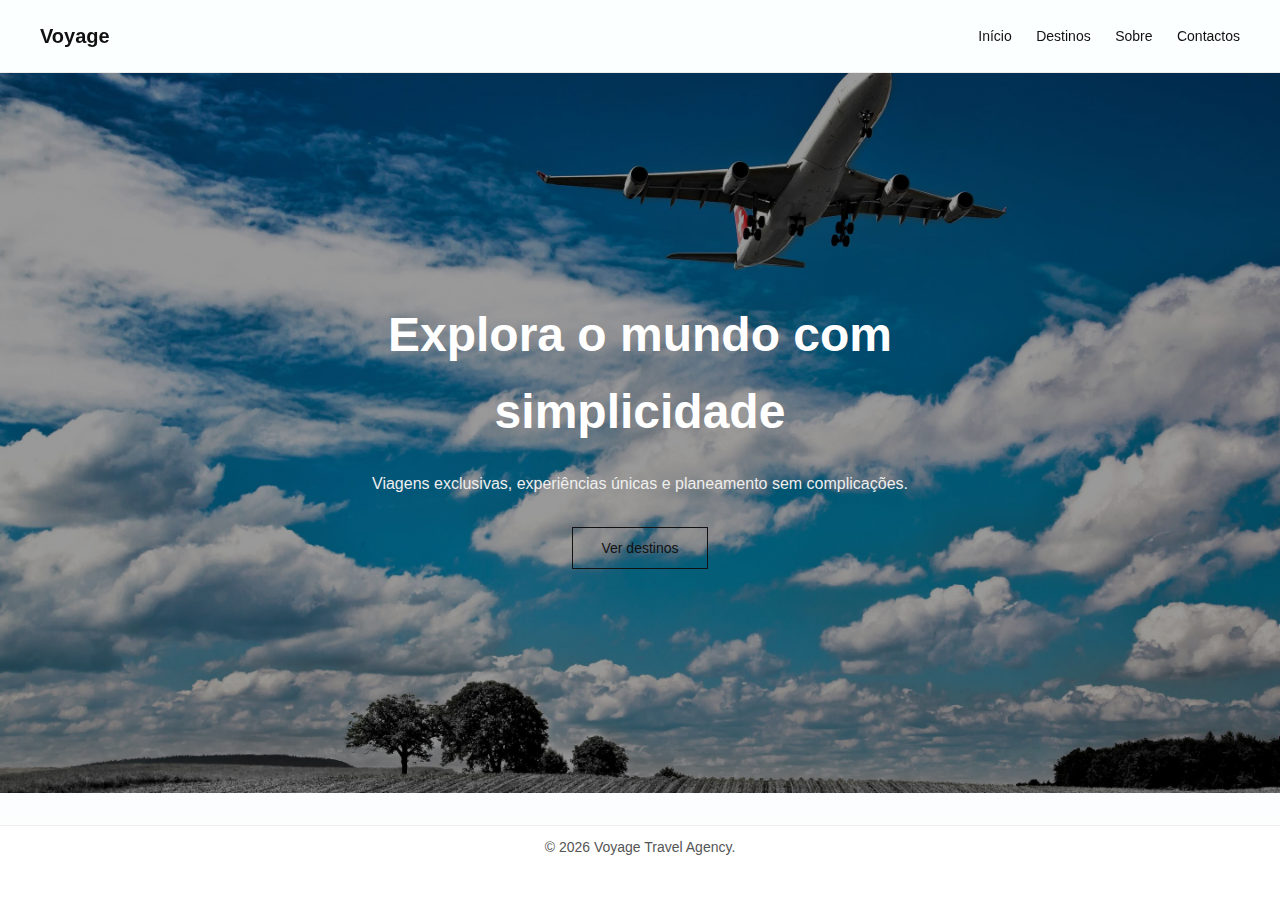
<file: index.html>
<!DOCTYPE html>
<html lang="pt-PT">
<head>
  <meta charset="UTF-8" />
  <meta name="viewport" content="width=device-width, initial-scale=1.0" />
  <link rel="stylesheet" href="styles.css">
  <title>Voyage | Agência de Viagens</title>
</head>
<body>


  <header>
    <h1>Voyage</h1>
    <nav>
      <a href="index.html">Início</a>
      <a href="destinos.html">Destinos</a>
      <a href="sobre.html">Sobre</a>
      <a href="contactos.html">Contactos</a>
    </nav>
  </header>

  <div class="hero" id="home">
    <div>
      <h2>Explora o mundo com simplicidade</h2>
      <p>Viagens exclusivas, experiências únicas e planeamento sem complicações.</p>
      <button class="btn" onclick="redirectDestinos()">Ver destinos</button>
    </div>
  </div>

  <footer>
    © 2026 Voyage Travel Agency.
  </footer>
</body>
</html>
</file>
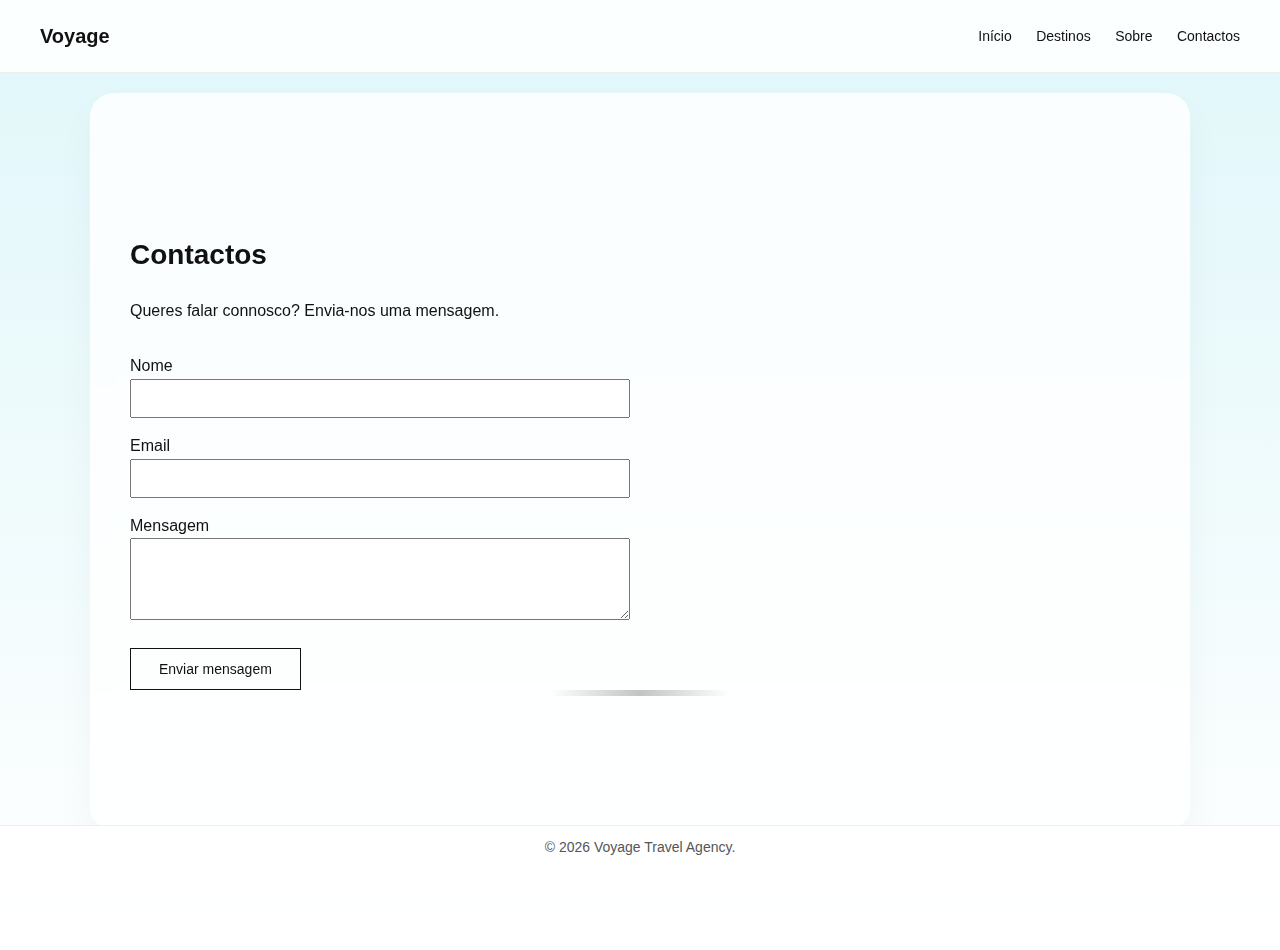
<file: contactos.html>
<!DOCTYPE html>
<html lang="pt-PT">
<head>
  <meta charset="UTF-8" />
  <meta name="viewport" content="width=device-width, initial-scale=1.0" />
  <link rel="stylesheet" href="styles.css">
  <title>Voyage | Agência de Viagens</title>
</head>
<body>


  <header>
    <h1>Voyage</h1>
    <nav>
      <a href="index.html">Início</a>
      <a href="destinos.html">Destinos</a>
      <a href="sobre.html">Sobre</a>
      <a href="contactos.html">Contactos</a>
    </nav>
  </header>

  <section id="contactos">
    <h3>Contactos</h3>
    <p>Queres falar connosco? Envia-nos uma mensagem.</p>

    <form onsubmit="return validarContacto()" style="max-width:500px;margin-top:30px">
      <label>Nome</label>
      <input type="text" id="contacto-nome" style="width:100%;padding:10px;margin-bottom:15px" />

      <label>Email</label>
      <input type="email" id="contacto-email" style="width:100%;padding:10px;margin-bottom:15px" />

      <label>Mensagem</label>
      <textarea id="contacto-mensagem" rows="4" style="width:100%;padding:10px;margin-bottom:20px"></textarea>

      <button class="btn" type="submit">Enviar mensagem</button>
    </form>
  </section>

  <footer>
    © 2026 Voyage Travel Agency.
  </footer>

  <script type="text/javascript" src="contactos.js"></script>

</body>
</html>
</file>
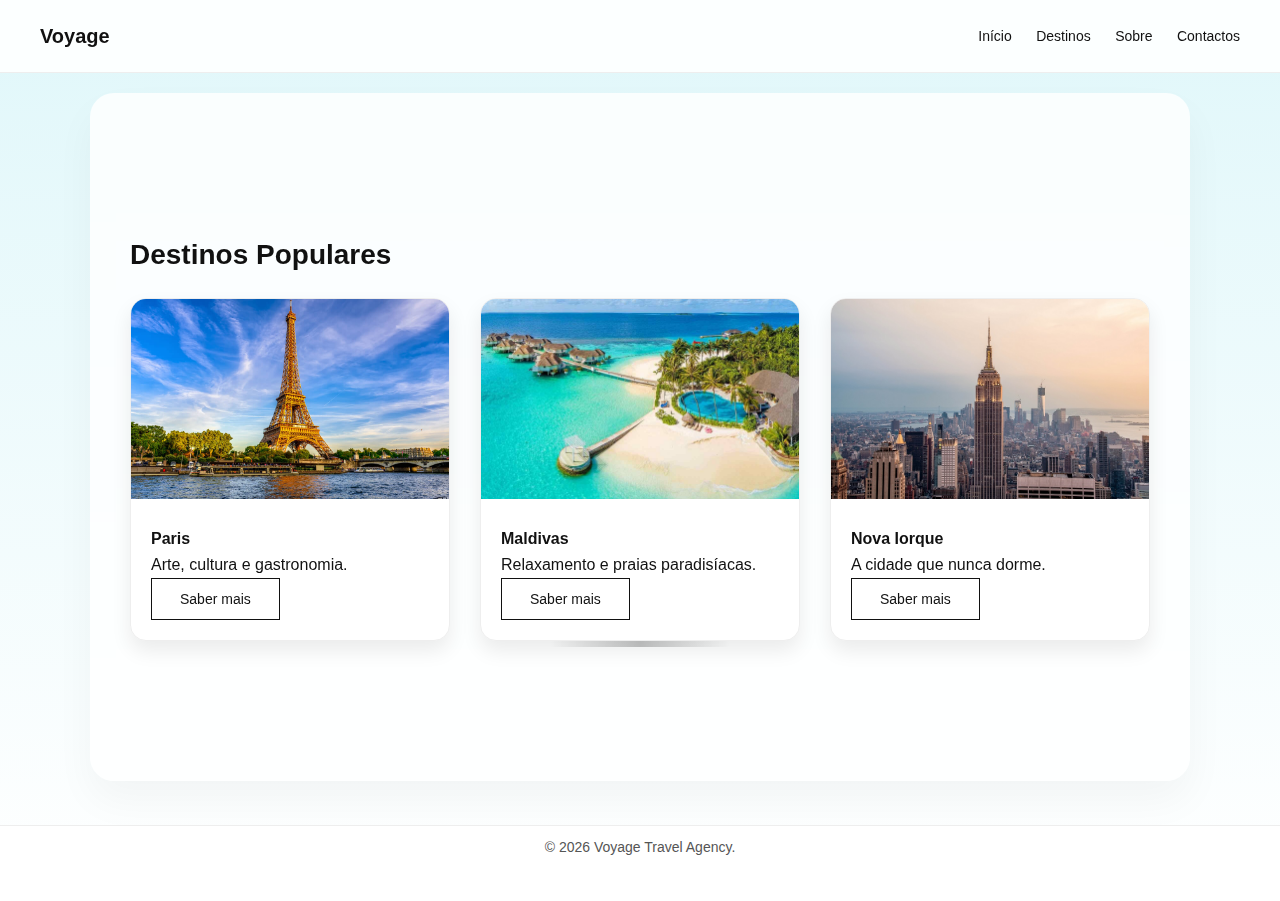
<file: destinos.html>
<!DOCTYPE html>
<html lang="pt-PT">
<head>
  <meta charset="UTF-8" />
  <meta name="viewport" content="width=device-width, initial-scale=1.0" />
  <link rel="stylesheet" href="styles.css">
  <title>Voyage | Agência de Viagens</title>
</head>
<body>


  <header>
    <h1>Voyage</h1>
    <nav>
      <a href="index.html">Início</a>
      <a href="destinos.html">Destinos</a>
      <a href="sobre.html">Sobre</a>
      <a href="contactos.html">Contactos</a>
    </nav>
  </header>

  <section id="destinos">
    <h3>Destinos Populares</h3>
    <div class="cards">
      <div class="card">
        <img src="imagens/paris.jpg" alt="Paris">
        <div class="card-content">
          <h4>Paris</h4>
          <p>Arte, cultura e gastronomia.</p>
          <button class="btn" onclick="redirect('paris')">Saber mais</button>
        </div>
      </div>

      <div class="card">
        <img src="imagens/maldivas.jpg" alt="Maldivas">
        <div class="card-content">
          <h4>Maldivas</h4>
          <p>Relaxamento e praias paradisíacas.</p>
          <button class="btn" onclick="redirect('maldivas')">Saber mais</button>
        </div>
      </div>

      <div class="card">
        <img src="imagens/novayork.jpg" alt="Nova Iorque">
        <div class="card-content">
          <h4>Nova Iorque</h4>
          <p>A cidade que nunca dorme.</p>
          <button class="btn" onclick="redirect('novaiorque')">Saber mais</button>
        </div>
      </div>
    </div>
  </section>

  <footer>
    © 2026 Voyage Travel Agency.
  </footer>

   
  <script type="text/javascript" src="destinos.js"></script>
</body>
</html>
</file>
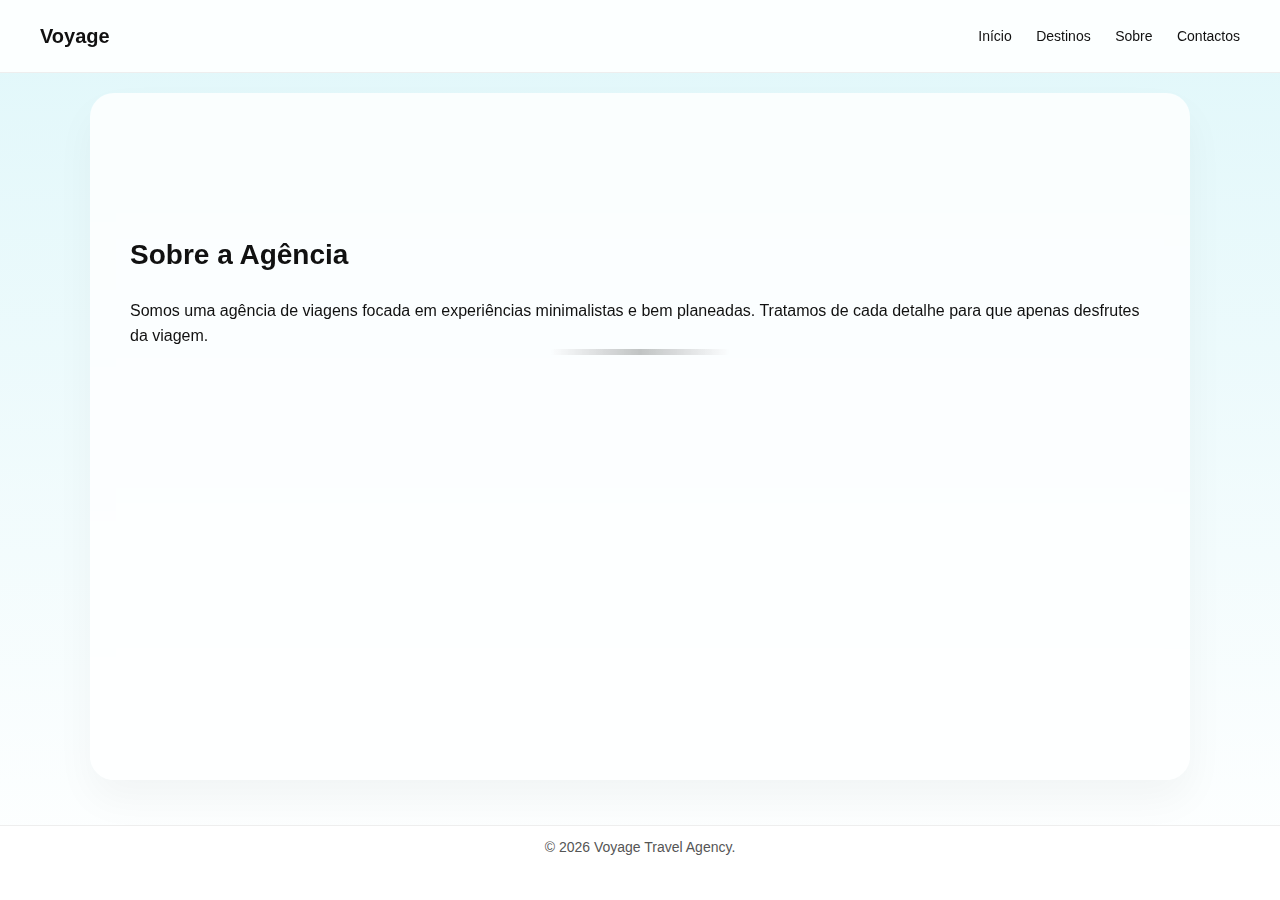
<file: sobre.html>
<!DOCTYPE html>
<html lang="pt-PT">
<head>
  <meta charset="UTF-8" />
  <meta name="viewport" content="width=device-width, initial-scale=1.0" />
  <link rel="stylesheet" href="styles.css">
  <title>Voyage | Agência de Viagens</title>
</head>
<body>


  <header>
    <h1>Voyage</h1>
    <nav>
      <a href="index.html">Início</a>
      <a href="destinos.html">Destinos</a>
      <a href="sobre.html">Sobre</a>
      <a href="contactos.html">Contactos</a>
    </nav>
  </header>

  <section id="sobre">
    <h3>Sobre a Agência</h3>
    <p>
      Somos uma agência de viagens focada em experiências minimalistas e bem planeadas.
      Tratamos de cada detalhe para que apenas desfrutes da viagem.
    </p>
  </section>

  <footer>
    © 2026 Voyage Travel Agency.
  </footer>
</body>
</html>
</file>
<file: styles.css>
* {
        margin: 0;
        padding: 0;
        box-sizing: border-box;
        font-family: Arial, Helvetica, sans-serif;
    }

    body {
        background: linear-gradient(180deg, #e0f7fa, #ffffff);
        color: #111;
        line-height: 1.6;
        min-height: 100vh;
        display: grid;
        grid-template-rows: auto 1fr auto;
        overflow-y: hidden;
    }

    header {
        display: flex;
        justify-content: space-between;
        align-items: center;
        padding: 20px 40px;
        border-bottom: 1px solid #eee;
        background: rgba(255,255,255,0.9);
        backdrop-filter: blur(10px);
        position: sticky;
        top: 0;
        z-index: 100;
    }

    header h1 {
        font-size: 20px;
        font-weight: 600;
    }

    nav a {
        margin-left: 20px;
        text-decoration: none;
        color: #111;
        font-size: 14px;
        transition: opacity 0.2s;
    }

    nav a:hover {
        opacity: 0.6;
    }

    .hero {
        height: 80vh;
        display: flex;
        align-items: center;
        justify-content: center;
        text-align: center;
        padding: 20px;
        background: linear-gradient(rgba(0,0,0,0.4), rgba(0,0,0,0.4)),
                    url('imagens/capa.jpg');
        background-size: cover;
        background-position: center;
        color: #fff;
    }

    .hero h2 {
        font-size: 48px;
        max-width: 700px;
        margin-bottom: 20px;
    }

    .hero p {
        max-width: 600px;
        margin: 0 auto 30px;
        color: #eee;
    }

    .btn {
        padding: 12px 28px;
        border: 1px solid #111;
        background: transparent;
        color: #111;
        cursor: pointer;
        font-size: 14px;
        transition: background 0.3s, color 0.3s;
    }

    .btn:hover {
        background: #111;
        color: #fff;
    }

    section {
        width: 100%;
        padding: 140px 40px;
        max-height: 750px;
        top: 20px;
        max-width: 1100px;
        margin: 0 auto 140px;
        position: relative;
        border-radius: 24px;
        background: rgba(255, 255, 255, 0.8);
        backdrop-filter: blur(10px);
        box-shadow: 0 20px 40px rgba(0,0,0,0.04);
        overflow-y: auto;
    }

    section::after {
        content: "";
        position: absolute;
        left: 50%;
        transform: translateX(-50%);
        width: 180px;
        height: 6px;
        border-radius: 3px;
        background: linear-gradient(90deg, transparent, #111, transparent);
        opacity: 0.25;
    }

    section:nth-of-type(even) {
        background: rgba(245, 245, 255, 0.8);
    }

    section h3 {
        font-size: 28px;
        margin-bottom: 20px;
    }

    .cards {
        display: grid;
        grid-template-columns: repeat(auto-fit, minmax(250px, 1fr));
        gap: 30px;
    }

    .card {
        border: 1px solid #eee;
        padding: 0;
        overflow: hidden;
        transition: transform 0.3s;
        border-radius: 16px;
        background: #fff;
        box-shadow: 0 10px 20px rgba(0,0,0,0.08);
    }

    .card img {
        width: 100%;
        height: 200px;
        object-fit: cover;
    }

    .card-content {
        padding: 20px;
    }

    .card:hover {
        transform: translateY(-5px);
    }

    footer {
        bottom:0;
        height: 75px;
        width:100%;
        background-color: #fff;
        border-top: 1px solid #eee;
        text-align: center;
        padding: 10px 20px;
        font-size: 14px;
        color: #555;
        position: absolute;
    }

    @media (max-width: 768px) {
      .hero h2 {
        font-size: 32px;
      }
    }
</file>
